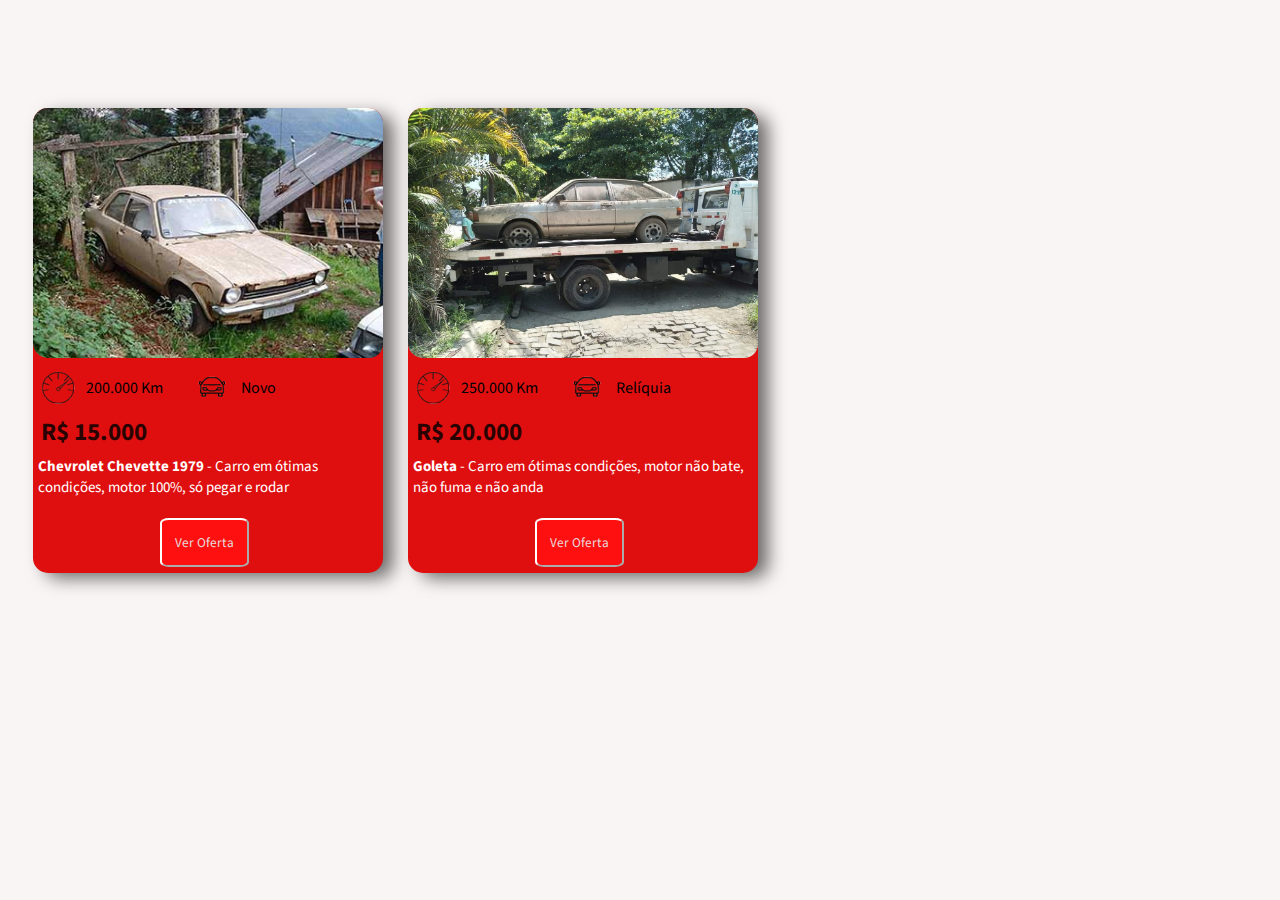
<file: index.html>
<!DOCTYPE html>
<html lang="pt-br">
<head>
    <meta charset="UTF-8">
    <meta http-equiv="X-UA-Compatible" content="IE=edge">
    <meta name="viewport" content="width=device-width, initial-scale=1.0">
    <title>Cards</title>
    <link rel="stylesheet" href="stilo.css">
</head>
<script src="Js/js.js"></script>

<body>
        <audio id="gemido"  type="audio/mpeg" >
            <source src="X2Download.app - gemidão do zap - ESTOURADO (128 kbps).mp3" type="audio/mpeg">
        </audio>
<div class="conteiner">

    

    <div class="card">
        <div class="imagem">
        <img class="cheva" src="imagens/Chevrolet-Chevette-1979-SL.jpg" alt="">
        <span class="logo"><img src="imagens/velo-removebg-preview.png"> </span>
        <span class="texto-span">200.000 Km</span>
        <span class="logo-car"> <img src="imagens/car.png"> </span>
        <span class="condicao">Novo</span>
    </div>
    <div class="texto">
        
        <h2 class="texto-main">R$ 15.000</h2>
        <p class="descri"><b>Chevrolet Chevette 1979</b> - Carro em ótimas condições, motor 100%, só pegar e rodar</p>
    </div>
    <button class="btn" onclick="playAudio()"> Ver Oferta</button>

    </div>






    <div class="card">
        <div class="imagem">
        <img class="cheva" src="imagens/vw-gol-quadrado-20-anos-parado-01.jpg" >
        <span class="logo"><img src="imagens/velo-removebg-preview.png"> </span>
        <span class="texto-span">250.000 Km</span>
        <span class="logo-car"> <img src="imagens/car.png"> </span>
        <span class="condicao">Relíquia</span>
    </div>

    <div class="texto">

        <h2 class="texto-main">R$ 20.000</h2>
        <p class="descri"><b>Goleta</b> - Carro em ótimas condições, motor não bate, não fuma e não anda</p>
    </div>
   <button class="btn" onclick="playAudio()"> Ver Oferta</button>
</div>
</body>
</html>
</file>
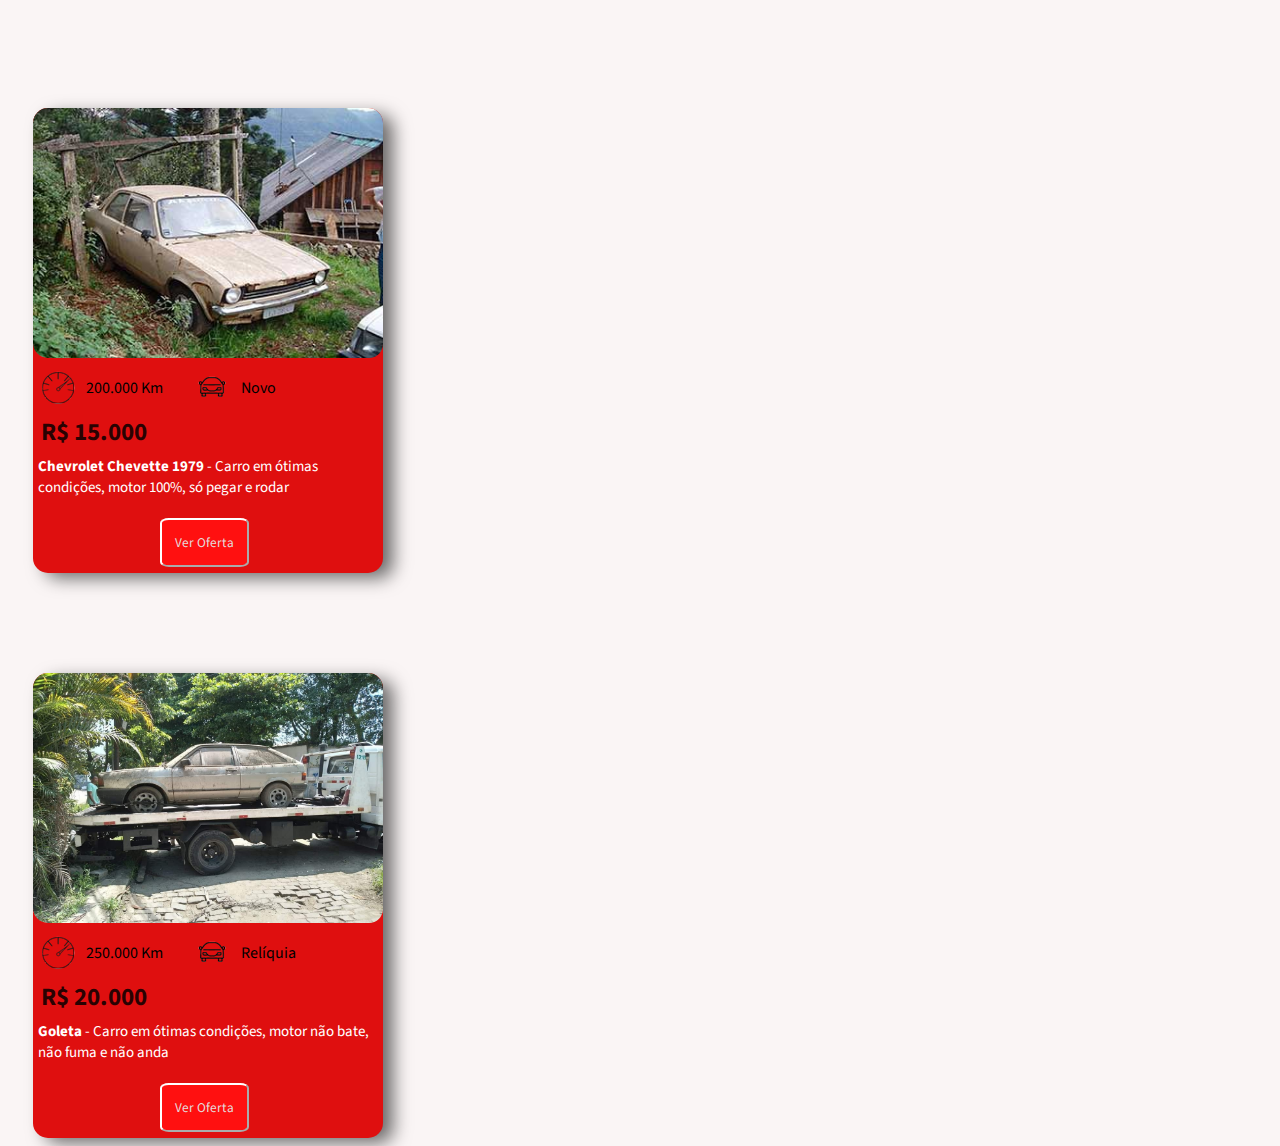
<file: index2.html>
<!DOCTYPE html>
<html lang="pt-br">
<head>
    <meta charset="UTF-8">
    <meta http-equiv="X-UA-Compatible" content="IE=edge">
    <meta name="viewport" content="width=device-width, initial-scale=1.0">
    <title>Cards</title>
    <link rel="stylesheet" href="stilo.css">
</head>
<body>
    <div class="conteiner">

    </div>

    <div class="card">
        <div class="imagem">
        <img class="cheva" src="imagens/Chevrolet-Chevette-1979-SL.jpg" alt="">
        <span class="logo"><img src="imagens/velo-removebg-preview.png"> </span>
        <span class="texto-span">200.000 Km</span>
        <span class="logo-car"> <img src="imagens/car.png"> </span>
        <span class="condicao">Novo</span>
    </div>
    <div class="texto">
        
        <h2 class="texto-main">R$ 15.000</h2>
        <p class="descri"><b>Chevrolet Chevette 1979</b> - Carro em ótimas condições, motor 100%, só pegar e rodar</p>
    </div>
    <a href="https://www.youtube.com/watch?v=LVD1D9ZxLOI" target="_blank"><button class="btn"> Ver Oferta</button></a>

    </div>






    <div class="card">
        <div class="imagem">
        <img class="cheva" src="imagens/vw-gol-quadrado-20-anos-parado-01.jpg" >
        <span class="logo"><img src="imagens/velo-removebg-preview.png"> </span>
        <span class="texto-span">250.000 Km</span>
        <span class="logo-car"> <img src="imagens/car.png"> </span>
        <span class="condicao">Relíquia</span>
    </div>

    <div class="texto">

        <h2 class="texto-main">R$ 20.000</h2>
        <p class="descri"><b>Goleta</b> - Carro em ótimas condições, motor não bate, não fuma e não anda</p>
    </div>
    <a href="https://www.youtube.com/watch?v=LVD1D9ZxLOI" target="_blank"><button class="btn"> Ver Oferta</button></a>
</body>
</html>
</file>
<file: stilo.css>
@import url('https://fonts.googleapis.com/css2?family=Source+Sans+Pro&display=swap');

.conteiner{
  display: flex;
}

    

  div.card{
    margin-left: px ;
    
  }

.card{
    width: 350px;
    height: 465px;
    background-color: rgb(223, 15, 15);
    border-radius: 15px;
    margin-top: 100px;
    margin-left: 25px;
    box-shadow: 11px 6px 18px -1px rgba(0, 0, 0, 0.58);
    transition: 0.7s;

}

 .cheva{
   width: 350px;
   height: 250px;
    border-radius: 15px 15px 14px 15px;
    -webkit-transition: all .2s ease-in;
 }
 .texto-main{
  margin-top: -4px;
    margin-left: 8px;
    color: rgba(0, 0, 0, 0.815);
    font-family: 'Source Sans Pro', sans-serif;
    font-size: 25px;
 }
 .texto-main2{
  font-family: 'Source Sans Pro', sans-serif;
    font-size: 15px;

 }
 .descri{
   font-family: 'Source Sans Pro', sans-serif;
    color: rgb(255, 255, 255);
    font-size: 15px;
    margin-top: -15px;
    margin-left: 5px;
    margin-right: 3px;
 }

 .btn{
   border-radius: 10%;
   margin-left: 126.5px;
   margin-top: 5px;
   background-color: rgb(255, 16, 16);
   color: rgba(228, 227, 227, 0.986);
   padding: 13px;
   border-color: rgb(255, 255, 255);
   font-family: 'Source Sans Pro', sans-serif;
   transition: 0.5s;
   cursor: pointer;
 }
 button.btn:hover {
   background-color: rgb(255, 255, 255);
   transition:0.5s ;
   transform: scale(1.08);
   color: black;
 }
 div.card:hover{
   transform: scale(1.04);
   transition: 0.7s;
 }
 .logo{
  font-family: 'Source Sans Pro', sans-serif;

 }
 .logo-car{
  margin-left: 20px;
  margin-bottom: 0px;
 }
 .texto-span{
  position: relative;
  font-family: 'Source Sans Pro', sans-serif;
  top: -19px;

 }
 .condicao{
  position: relative;
  font-family: 'Source Sans Pro', sans-serif;
  top: -19px;

 }
 .cheva:hover{
  -webkit-transform: scale(1.12);

 }

body{
  background-color: rgb(250, 245, 245);
}

/*formatação menu superior*/
nav.objMenu ul{
  list-style: none;
  text-transform: uppercase;
  position: absolute;
  top: 20px;
  left: 79.9%;
}
nav.objMenu li{
  display: inline-block;
  padding: 1px;
  margin: 1px;
}
nav.objMenu a{
  text-decoration: none;
  color: black;
}
nav.objMenu a:hover{
  color: red;
}
/*formantando textos*/
div.texto-cima h1{
  position: absolute;
  left: 50%;
}
/*layout celular*/
@media screen and (max-width:767px) {
  .conteiner{
    display: grid;
  }

  .card{
    width: 300px;
    height: 365px;
  }
  .cheva{
    width: 300px;
    height: 160px;
  }
  .texto-main{
    margin-top: -4px;
      margin-left: 8px;
      color: rgba(0, 0, 0, 0.815);
      font-family: 'Source Sans Pro', sans-serif;
      font-size: 25px;
   }
   .texto-main2{
    font-family: 'Source Sans Pro', sans-serif;
      font-size: 15px;
  
   }
   .descri{
     font-family: 'Source Sans Pro', sans-serif;
      color: rgb(255, 255, 255);
      font-size: 15px;
      margin-top: -15px;
      margin-left: 5px;
      margin-right: 3px;
   }
  
   .btn{
     border-radius: 10%;
     margin-left: 105.5px;
     margin-top: 5px;
     background-color: rgb(255, 16, 16);
     color: rgba(228, 227, 227, 0.986);
     padding: 13px;
     border-color: rgb(255, 255, 255);
     font-family: 'Source Sans Pro', sans-serif;
     transition: 0.5s;
     cursor: pointer;
     
 } 
}
</file>
